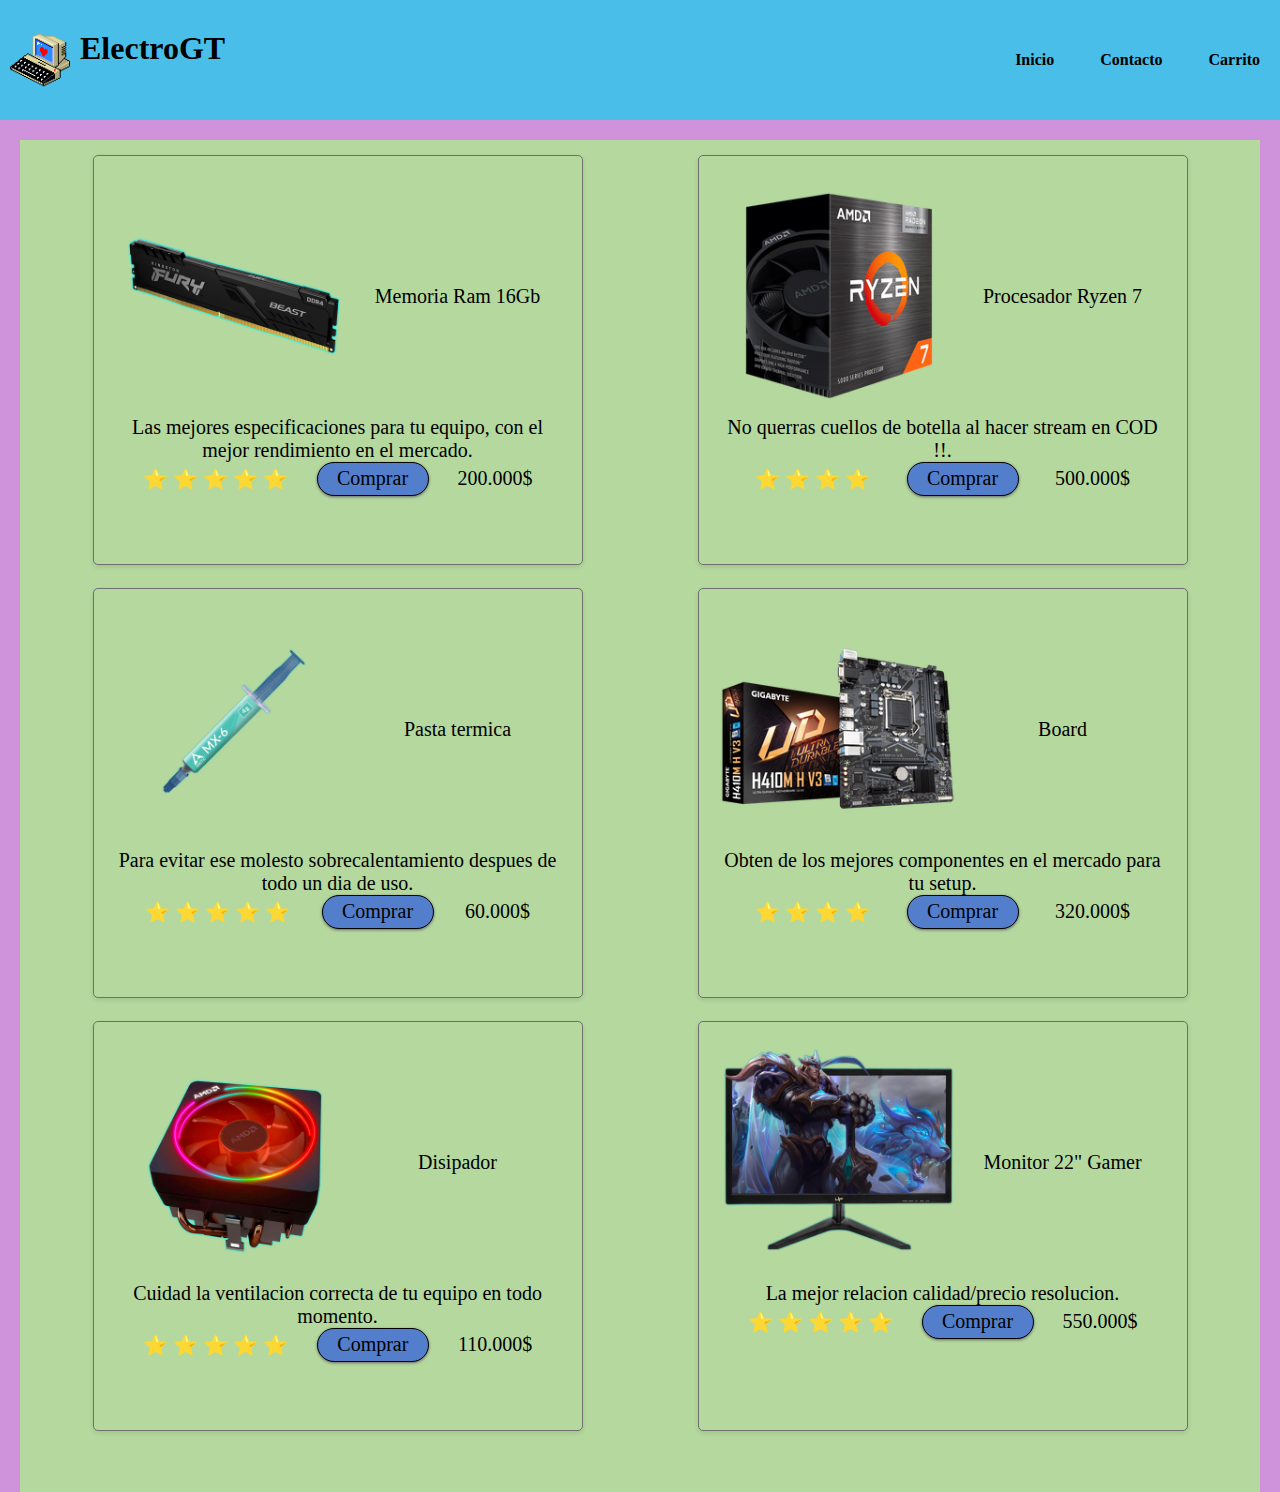
<file: FinalComercio/index.html>
<!DOCTYPE html>
<html lang="en">
  <head>
    <meta charset="UTF-8" />
    <link rel="stylesheet" href="style.css" />
    <meta http-equiv="X-UA-Compatible" content="IE=edge" />
    <meta name="viewport" content="width=device-width, initial-scale=1.0" />
    <title>ProyectoFinal</title>
    <script src="js.js"></script>
  </head>

  <body>
    <header class="header">
      <div class="text">
        <img class="img" src="logopc.png" alt="LogoPC" />
        <h1>ElectroGT</h1>
      </div>
      <nav>
        <a onclick="mostrar1()">Inicio</a>
        <a onclick="mostrar2()">Contacto</a>
        <a onclick="mostrar3()">Carrito</a>
      </nav>
    </header>
    <section class="home" id="inicio">
      <div class="in-flex">
        <div class="divSpace">
          <div class="flashcard">
            <div class="front">
              <img class="img2" src="ram.png" alt="Ram" />
              <p>Memoria Ram 16Gb</p>
              <p>
                Las mejores especificaciones para tu equipo, con el mejor
                rendimiento en el mercado.
              </p>
              <p>&#x2b50; &#x2b50; &#x2b50; &#x2b50; &#x2b50;</p>
              <button onclick="agregar(200000,'Memoria Ram')" class="button">Comprar</button>
              <p>200.000$</p>
            </div>
          </div>

          <div class="flashcard">
            <div class="front">
              <img class="img2" src="Ryzen.png" alt="Ryzen" />
              <p>Procesador Ryzen 7</p>
              <p>No querras cuellos de botella al hacer stream en COD !!.</p>
              <p>&#x2b50; &#x2b50; &#x2b50; &#x2b50;</p>
              <button onclick="agregar(500000,'Procesador Ryzen')" class="button">Comprar</button>
              <p>500.000$</p>
            </div>
          </div>

          <div class="flashcard">
            <div class="front">
              <img class="img2" src="pasta.png" alt="Pasta" />
              <p>Pasta termica</p>
              <p>
                Para evitar ese molesto sobrecalentamiento despues de todo un
                dia de uso.
              </p>
              <p>&#x2b50; &#x2b50; &#x2b50; &#x2b50; &#x2b50;</p>
              <button onclick="agregar(60000,'Pasta')" class="button">Comprar</button>
              <p>60.000$</p>
            </div>
          </div>

          <div class="flashcard">
            <div class="front">
              <img class="img2" src="board.png" alt="Board" />
              <p>Board</p>
              <p>
                Obten de los mejores componentes en el mercado para tu setup.
              </p>
              <p>&#x2b50; &#x2b50; &#x2b50; &#x2b50;</p>
              <button onclick="agregar(320000,'Board')" class="button">Comprar</button>
              <p>320.000$</p>
            </div>
          </div>
          <div class="flashcard">
            <div class="front">
              <img class="img2" src="cool.png" alt="Pasta" />
              <p>Disipador</p>
              <p>
                Cuidad la ventilacion correcta de tu equipo en todo momento.
              </p>
              <p>&#x2b50; &#x2b50; &#x2b50; &#x2b50; &#x2b50;</p>
              <button onclick="agregar(110000,'Disipador')" class="button">Comprar</button>
              <p>110.000$</p>
            </div>
          </div>

          <div class="flashcard">
            <div class="front">
              <img class="img2" src="monitor.png" alt="Pasta" />
              <p>Monitor 22" Gamer</p>
              <p>La mejor relacion calidad/precio resolucion.</p>
              <p>&#x2b50; &#x2b50; &#x2b50; &#x2b50; &#x2b50;</p>
              <button onclick="agregar(550000,'Monitor')" class="button">Comprar</button>
              <p>550.000$</p>
            </div>
          </div>
        </div>
      </div>
    </section>

    <section id="contacto">
        <div class="in-flex">
            <img class="img2" src="setup.jpg" alt="SetupGamer">
                <h1>Contactanos de manera directa:</h1>
                <p>&#x1f4f1; Telofono: 4569871</p>
                <p>&#x1f4e9; Correo: electroGT@gmail.com</p>
                <p>&#x1f5a5;&#xfe0f; Redes: @gamersGT</p>
        </div>
    </section>

    <section id="carrito">
        <div class="in-flex">
            
              <h1>Aqui podras encontrar el valor total de tus productos adquiridos:</h1>
              <br>
              <h2 id="contenido2">Productos:</h2>
              <br>
              <h2 id="contenido3"></h2>
              <br>
                <h2 id="contenido">!El carrito actualmente se encuentra vacio!</h2>
                <br>
                <button onclick="pagar()" class="button">Pagar</button>
            
        </div>
    </section>
  </body>
</html>
</file>
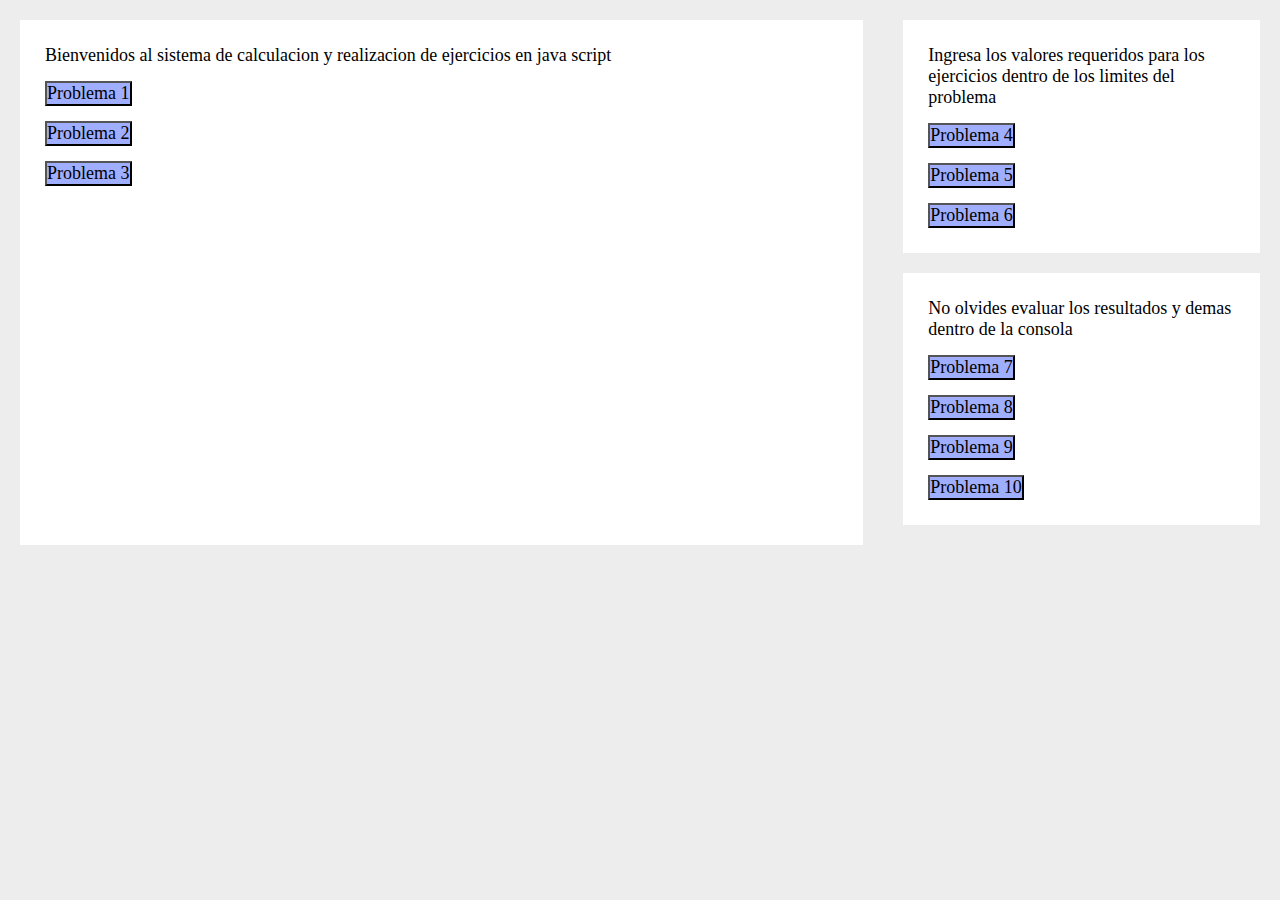
<file: JavaScript/index.html>
<!DOCTYPE html>
<html lang="en">
<head>
    <meta charset="UTF-8">
    <link rel="stylesheet" href="style.css">
    <link rel="" href="">
    <meta http-equiv="X-UA-Compatible" content="IE=edge">
    <meta name="viewport" content="width=device-width, initial-scale=1.0">
    <title>EjerciciosJS</title>
</head>
<body>
    <script src="js.js"></script>
    <section class="home">
        <div class="in-flex">
            Bienvenidos al sistema de calculacion y realizacion de ejercicios en java script
            <br>
            <button onclick="nameAge()">Problema 1</button><br>
            <button onclick="geometria()">Problema 2</button><br>
            <button onclick="numeros()">Problema 3</button><br>
        </div>
        <div class="in-flex">
            <div>Ingresa los valores requeridos para los ejercicios dentro de los limites del problema <br>
                <button onclick="primo()">Problema 4</button><br>
                <button onclick="factorial()">Problema 5</button><br>
                <button onclick="suma()">Problema 6</button><br>
            </div>
            <div>No olvides evaluar los resultados y demas dentro de la consola <br>
                <button onclick="array()">Problema 7</button><br>
                <button onclick="dni()">Problema 8</button><br>
                <button onclick="palabra()">Problema 9</button><br>
                <button onclick="color()">Problema 10</button><br>
            </div>
        </div>
    </section>
</body>
</html>
</file>
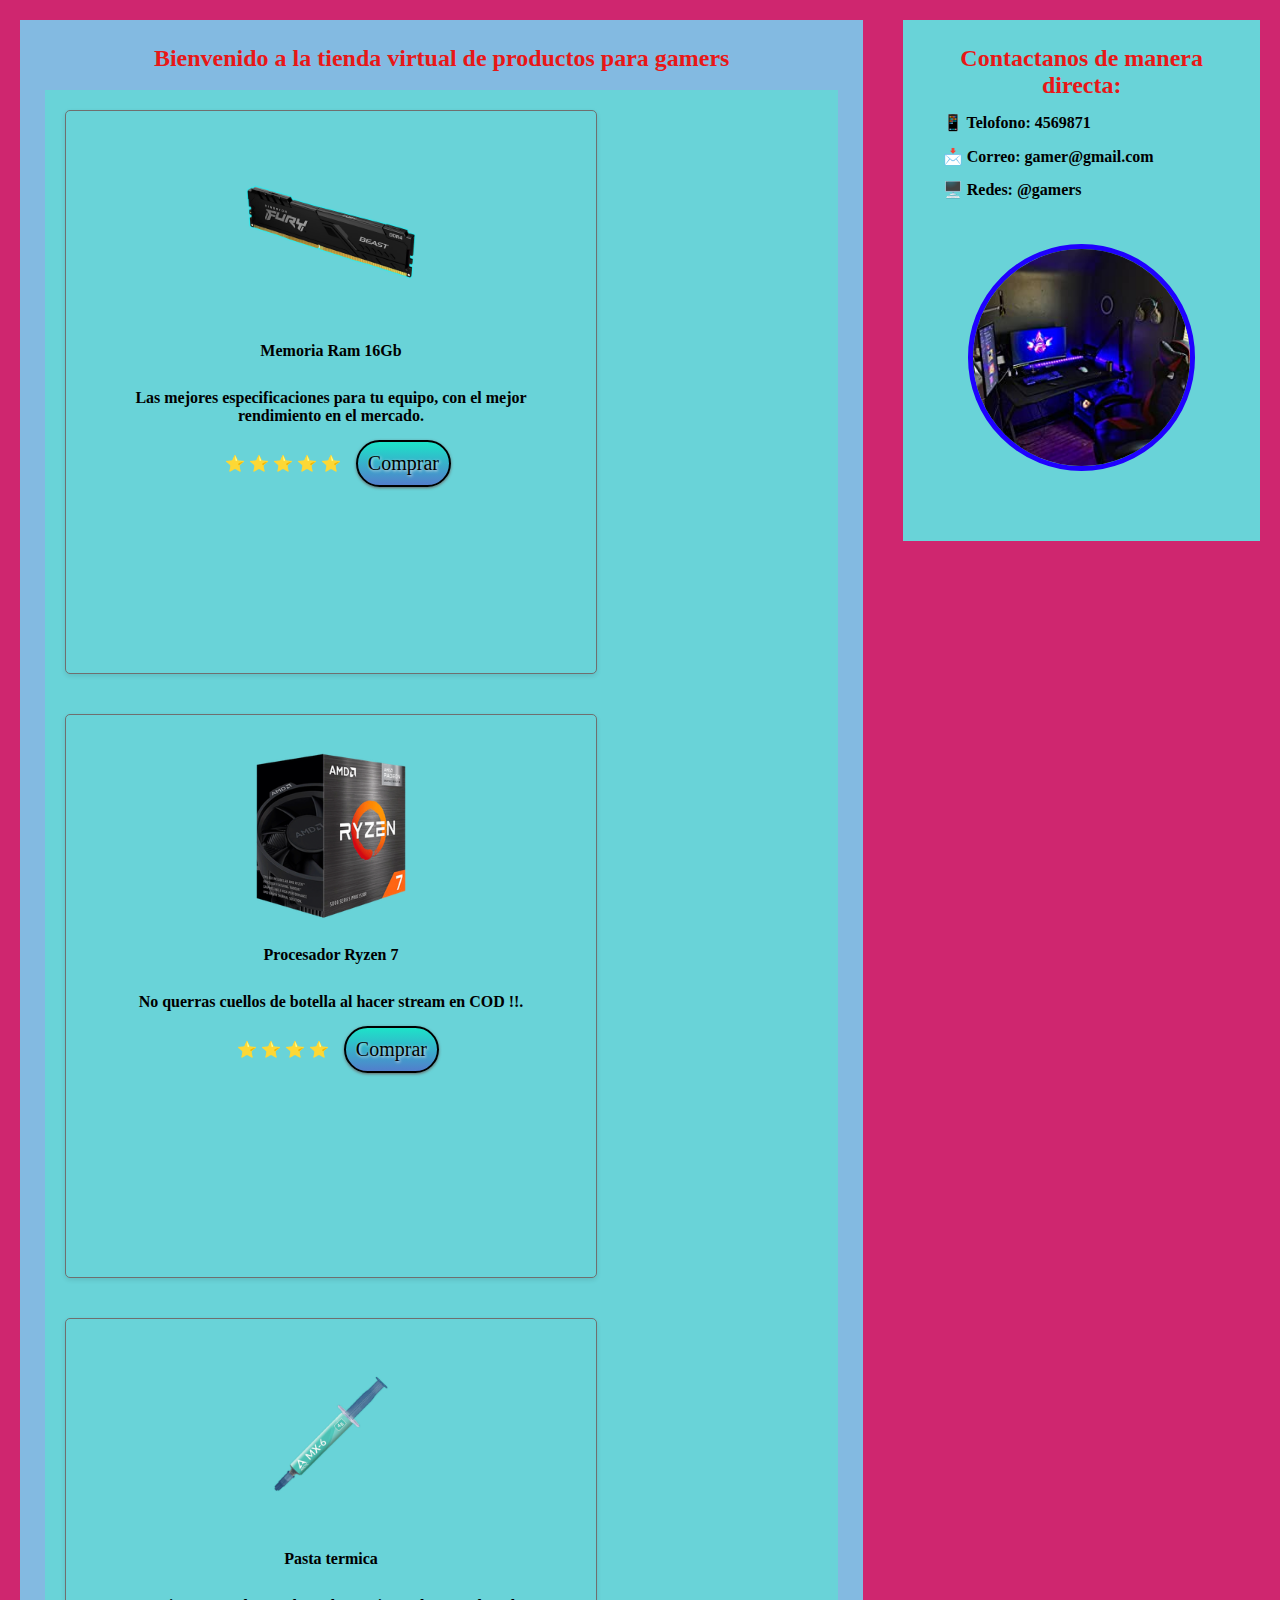
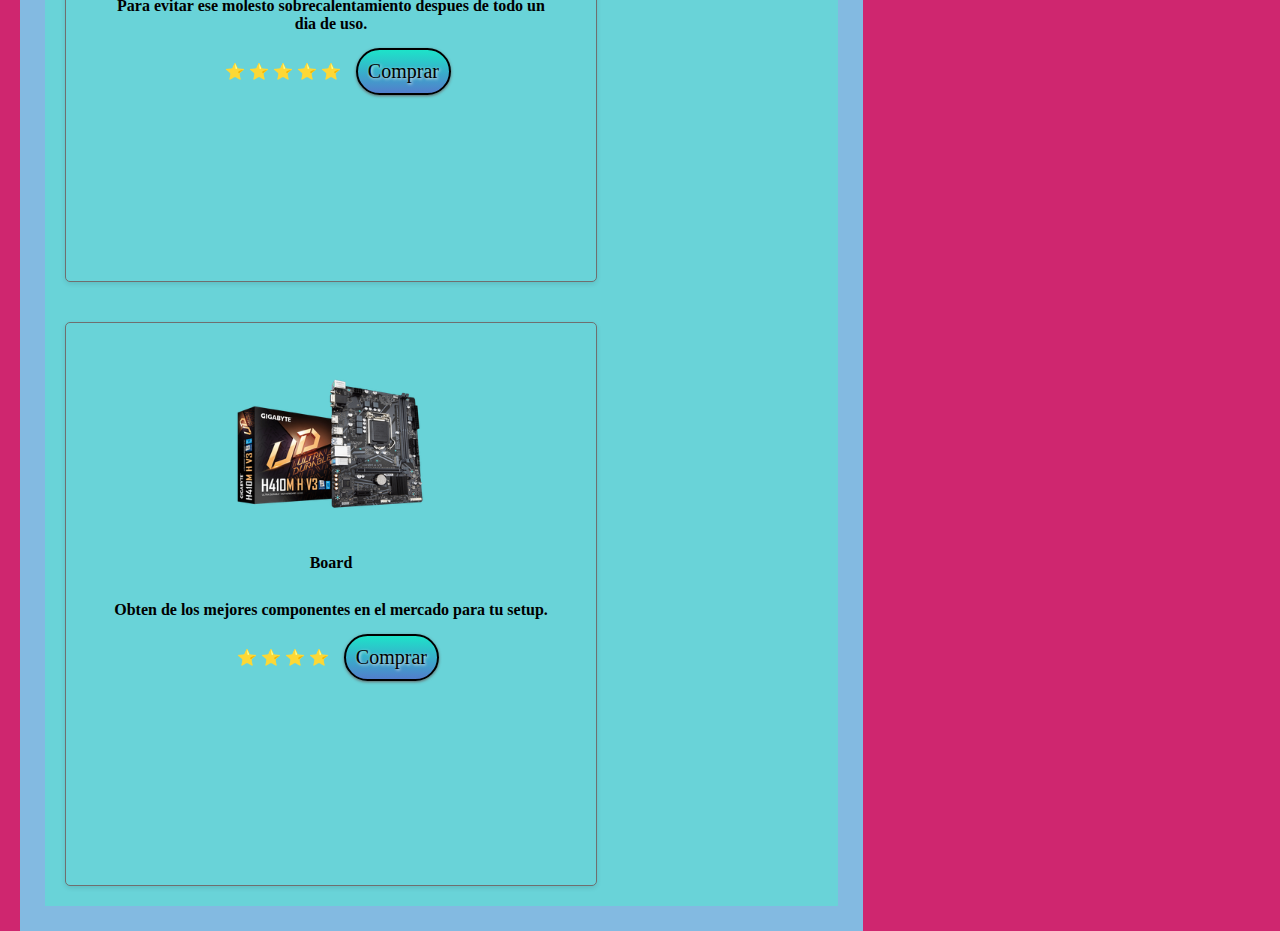
<file: Productos/index.html>
<!DOCTYPE html>
<html lang="en">
  <head>
    <meta charset="UTF-8" />
    <link rel="stylesheet" href="style.css" />
    <meta http-equiv="X-UA-Compatible" content="IE=edge" />
    <meta name="viewport" content="width=device-width, initial-scale=1.0" />
    <title>Productos</title>
  </head>
  <body>
    <section class="home">
      <div class="in-flex">
        <h1>Bienvenido a la tienda virtual de productos para gamers</h1>
        <br />
        <div class="divSpace">
          <div class="flashcard">
            <div class="front">
              <img class="img" src="ram.png" alt="Ram" />
              <p>Memoria Ram 16Gb</p>
              <p>
                Las mejores especificaciones para tu equipo, con el mejor
                rendimiento en el mercado.
              </p>
              <p>&#x2b50; &#x2b50; &#x2b50; &#x2b50; &#x2b50;</p>
              <button class="button">Comprar</button>
            </div>
          </div>

          <div class="flashcard">
            <div class="front">
              <img class="img" src="Ryzen.png" alt="Ryzen" />
              <p>Procesador Ryzen 7</p>
              <p>No querras cuellos de botella al hacer stream en COD !!.</p>
              <p>&#x2b50; &#x2b50; &#x2b50; &#x2b50;</p>
              <button class="button">Comprar</button>
            </div>
          </div>

          <div class="flashcard">
            <div class="front">
              <img class="img" src="pasta.png" alt="Pasta" />
              <p>Pasta termica</p>
              <p>
                Para evitar ese molesto sobrecalentamiento despues de todo un
                dia de uso.
              </p>
              <p>&#x2b50; &#x2b50; &#x2b50; &#x2b50; &#x2b50;</p>
              <button class="button">Comprar</button>
            </div>
          </div>

          <div class="flashcard">
            <div class="front">
              <img class="img" src="board.png" alt="Board" />
              <p>Board</p>
              <p>
                Obten de los mejores componentes en el mercado para tu setup.
              </p>
              <p>&#x2b50; &#x2b50; &#x2b50; &#x2b50;</p>
              <button class="button">Comprar</button>
            </div>
          </div>
        </div>
      </div>
      <div class="in-flex">
        <div>
          <h1>Contactanos de manera directa:</h1>
          <p>&#x1f4f1; Telofono: 4569871</p>
          <p>&#x1f4e9; Correo: gamer@gmail.com</p>
          <p>&#x1f5a5;&#xfe0f; Redes: @gamers</p>
          <div class="divRedes">
            <img class="imgLogo" src="setup.jpg" alt="SetupGamer" />
          </div>
        </div>
      </div>
    </section>
  </body>
</html>
</file>
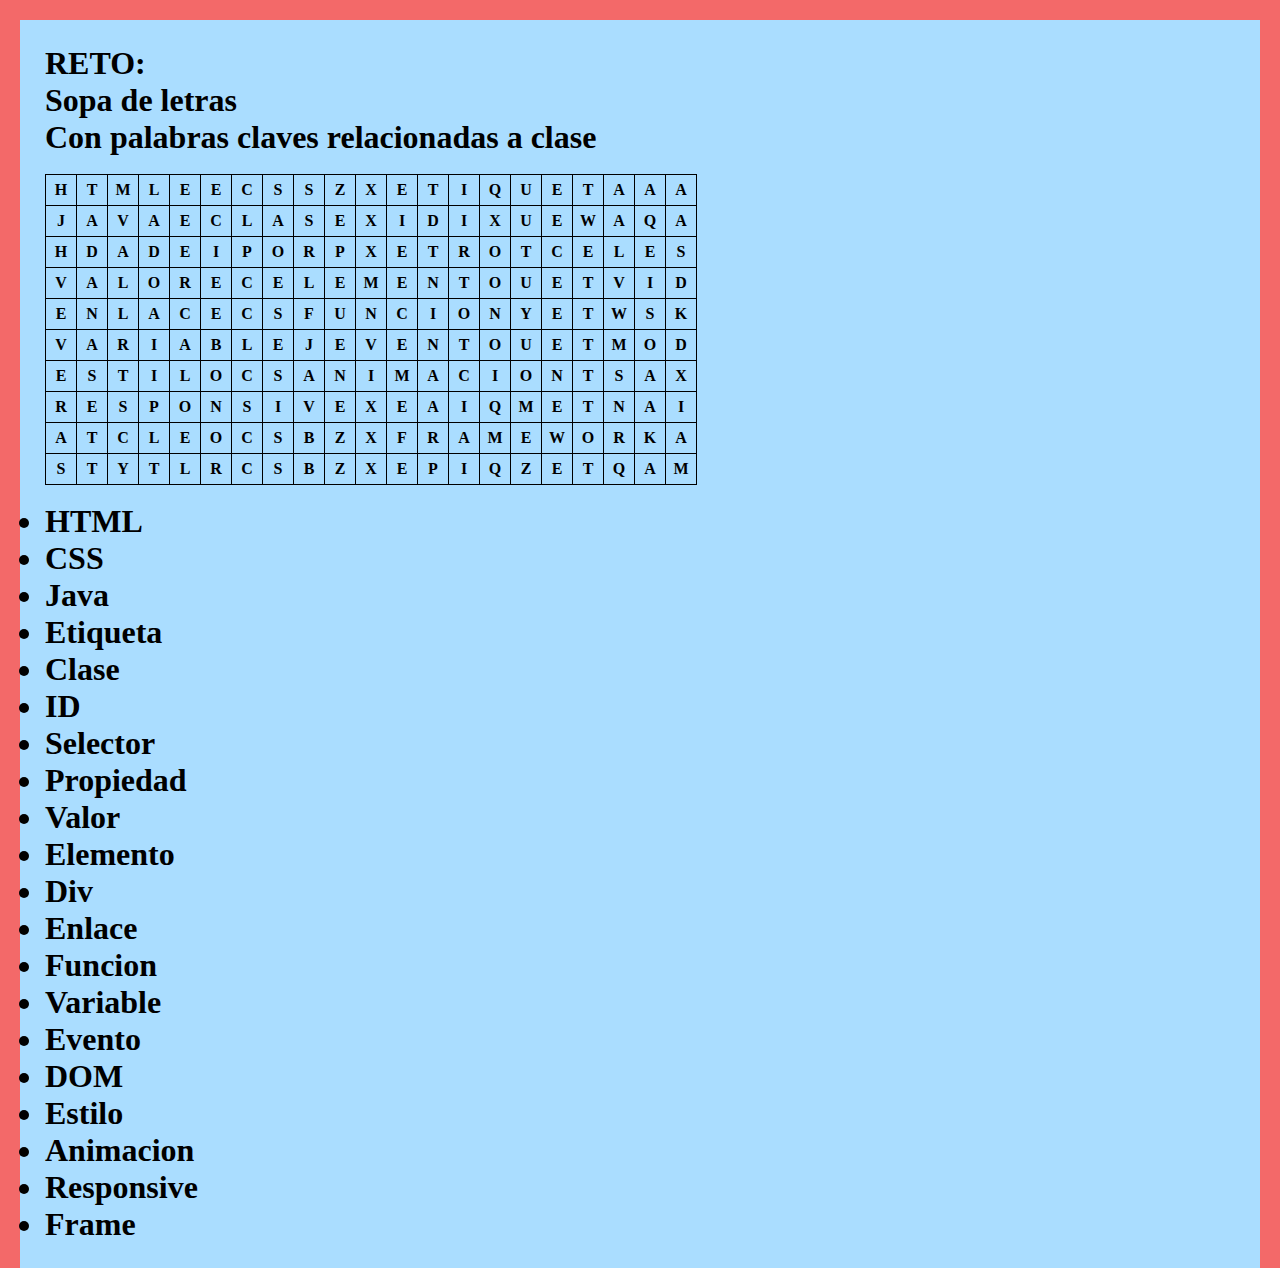
<file: SopaLetras/index.html>
<!DOCTYPE html>
<html lang="en">
<head>
    <meta charset="UTF-8">
    <link rel="stylesheet" href="style.css">
    <meta http-equiv="X-UA-Compatible" content="IE=edge">
    <meta name="viewport" content="width=device-width, initial-scale=1.0">
    <title>SopaLetras</title>
</head>
<body>
    <section class="home">
        <div class="in-flex">
            <h1>RETO:</h1>
            <h1>Sopa de letras</h1>
            <h1>Con palabras claves relacionadas a clase</h1>
            <br>
            <table>
                <tr>
                    <td>H</td>
                    <td>T</td>
                    <td>M</td>
                    <td>L</td>
                    <td>E</td>
                    <td>E</td>
                    <td>C</td>
                    <td>S</td>
                    <td>S</td>
                    <td>Z</td>
                    <td>X</td>
                    <td>E</td>
                    <td>T</td>
                    <td>I</td>
                    <td>Q</td>
                    <td>U</td>
                    <td>E</td>
                    <td>T</td>
                    <td>A</td>
                    <td>A</td>
                    <td>A</td>
                </tr>
                <tr>
                    <td>J</td>
                    <td>A</td>
                    <td>V</td>
                    <td>A</td>
                    <td>E</td>
                    <td>C</td>
                    <td>L</td>
                    <td>A</td>
                    <td>S</td>
                    <td>E</td>
                    <td>X</td>
                    <td>I</td>
                    <td>D</td>
                    <td>I</td>
                    <td>X</td>
                    <td>U</td>
                    <td>E</td>
                    <td>W</td>
                    <td>A</td>
                    <td>Q</td>
                    <td>A</td>
                </tr>
                <tr>
                    <td>H</td>
                    <td>D</td>
                    <td>A</td>
                    <td>D</td>
                    <td>E</td>
                    <td>I</td>
                    <td>P</td>
                    <td>O</td>
                    <td>R</td>
                    <td>P</td>
                    <td>X</td>
                    <td>E</td>
                    <td>T</td>
                    <td>R</td>
                    <td>O</td>
                    <td>T</td>
                    <td>C</td>
                    <td>E</td>
                    <td>L</td>
                    <td>E</td>
                    <td>S</td>
                </tr>
                <tr>
                    <td>V</td>
                    <td>A</td>
                    <td>L</td>
                    <td>O</td>
                    <td>R</td>
                    <td>E</td>
                    <td>C</td>
                    <td>E</td>
                    <td>L</td>
                    <td>E</td>
                    <td>M</td>
                    <td>E</td>
                    <td>N</td>
                    <td>T</td>
                    <td>O</td>
                    <td>U</td>
                    <td>E</td>
                    <td>T</td>
                    <td>V</td>
                    <td>I</td>
                    <td>D</td>
                </tr>
                <tr>
                    <td>E</td>
                    <td>N</td>
                    <td>L</td>
                    <td>A</td>
                    <td>C</td>
                    <td>E</td>
                    <td>C</td>
                    <td>S</td>
                    <td>F</td>
                    <td>U</td>
                    <td>N</td>
                    <td>C</td>
                    <td>I</td>
                    <td>O</td>
                    <td>N</td>
                    <td>Y</td>
                    <td>E</td>
                    <td>T</td>
                    <td>W</td>
                    <td>S</td>
                    <td>K</td>
                </tr>
                <tr>
                    <td>V</td>
                    <td>A</td>
                    <td>R</td>
                    <td>I</td>
                    <td>A</td>
                    <td>B</td>
                    <td>L</td>
                    <td>E</td>
                    <td>J</td>
                    <td>E</td>
                    <td>V</td>
                    <td>E</td>
                    <td>N</td>
                    <td>T</td>
                    <td>O</td>
                    <td>U</td>
                    <td>E</td>
                    <td>T</td>
                    <td>M</td>
                    <td>O</td>
                    <td>D</td>
                </tr>
                <tr>
                    <td>E</td>
                    <td>S</td>
                    <td>T</td>
                    <td>I</td>
                    <td>L</td>
                    <td>O</td>
                    <td>C</td>
                    <td>S</td>
                    <td>A</td>
                    <td>N</td>
                    <td>I</td>
                    <td>M</td>
                    <td>A</td>
                    <td>C</td>
                    <td>I</td>
                    <td>O</td>
                    <td>N</td>
                    <td>T</td>
                    <td>S</td>
                    <td>A</td>
                    <td>X</td>
                </tr>
                <tr>
                    <td>R</td>
                    <td>E</td>
                    <td>S</td>
                    <td>P</td>
                    <td>O</td>
                    <td>N</td>
                    <td>S</td>
                    <td>I</td>
                    <td>V</td>
                    <td>E</td>
                    <td>X</td>
                    <td>E</td>
                    <td>A</td>
                    <td>I</td>
                    <td>Q</td>
                    <td>M</td>
                    <td>E</td>
                    <td>T</td>
                    <td>N</td>
                    <td>A</td>
                    <td>I</td>
                </tr>
                <tr>
                    <td>A</td>
                    <td>T</td>
                    <td>C</td>
                    <td>L</td>
                    <td>E</td>
                    <td>O</td>
                    <td>C</td>
                    <td>S</td>
                    <td>B</td>
                    <td>Z</td>
                    <td>X</td>
                    <td>F</td>
                    <td>R</td>
                    <td>A</td>
                    <td>M</td>
                    <td>E</td>
                    <td>W</td>
                    <td>O</td>
                    <td>R</td>
                    <td>K</td>
                    <td>A</td>
                </tr>
                <tr>
                    <td>S</td>
                    <td>T</td>
                    <td>Y</td>
                    <td>T</td>
                    <td>L</td>
                    <td>R</td>
                    <td>C</td>
                    <td>S</td>
                    <td>B</td>
                    <td>Z</td>
                    <td>X</td>
                    <td>E</td>
                    <td>P</td>
                    <td>I</td>
                    <td>Q</td>
                    <td>Z</td>
                    <td>E</td>
                    <td>T</td>
                    <td>Q</td>
                    <td>A</td>
                    <td>M</td>
                </tr>                
              </table>
              <br>
              <h1>
                
               <li>HTML</li> 
               <li>CSS</li> 
               <li>Java</li> 
               <li>Etiqueta</li> 
               <li>Clase</li> 
               <li>ID</li> 
               <li>Selector</li> 
               <li>Propiedad</li> 
               <li>Valor</li> 
               <li>Elemento</li> 
               <li>Div</li> 
               <li>Enlace</li> 
               <li>Funcion</li> 
               <li>Variable</li> 
               <li>Evento</li> 
               <li>DOM</li> 
               <li>Estilo</li> 
               <li>Animacion</li> 
               <li>Responsive</li> 
               <li>Frame</li> 
              </h1>
        </div>
    </section>
</body>
</html>
</file>
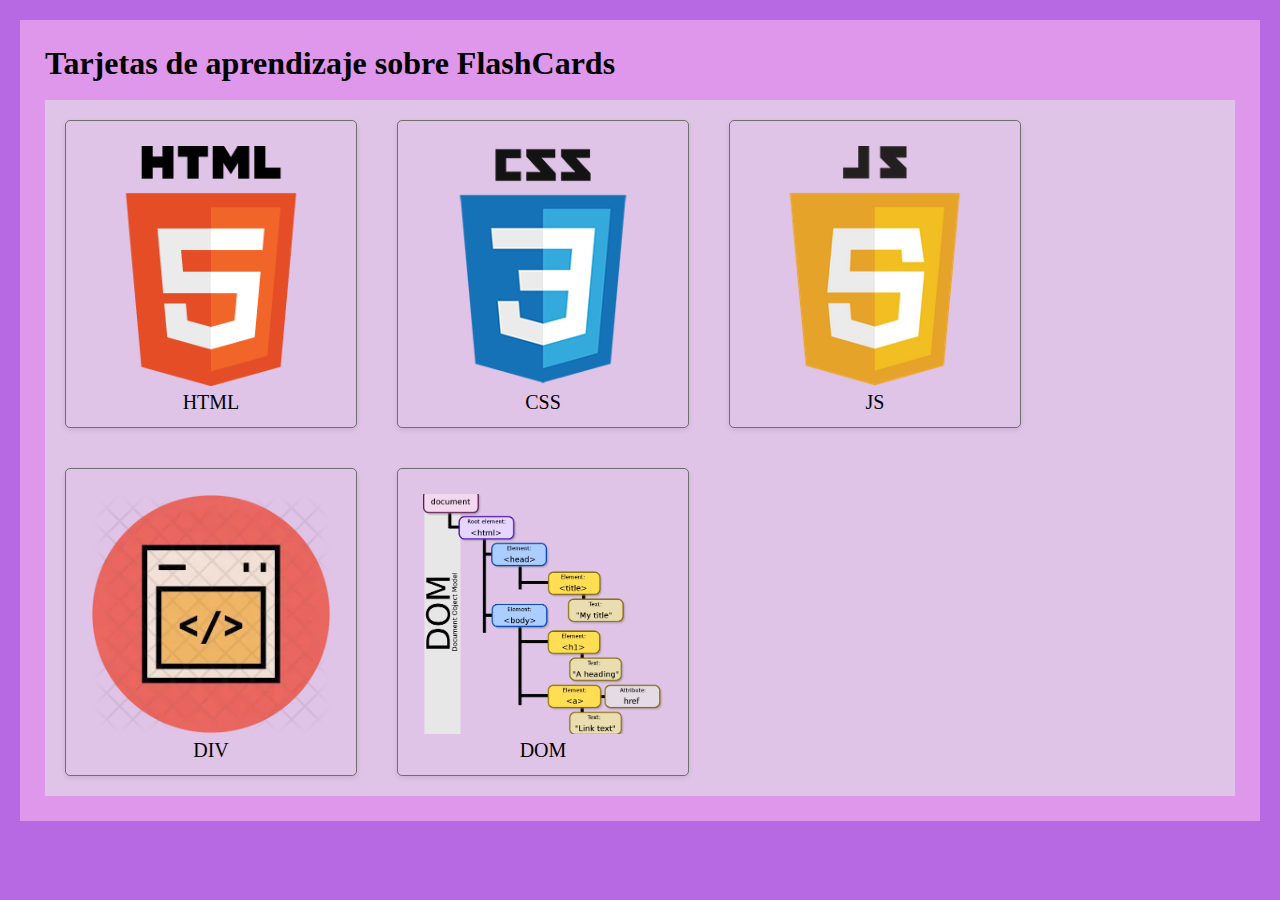
<file: Tarjetas/index.html>
<!DOCTYPE html>
<html lang="en">
  <head>
    <meta charset="UTF-8" />
    <link rel="stylesheet" href="style.css" />
    <meta http-equiv="X-UA-Compatible" content="IE=edge" />
    <meta name="viewport" content="width=device-width, initial-scale=1.0" />
    <title>EjerciciosJS</title>
  </head>
  <body>
    <section class="home">
      <div class="in-flex">
        <h1>Tarjetas de aprendizaje sobre FlashCards</h1>
        <br />
        <div class="divSpace">
          <div class="flashcard">
            <div class="front">
              <img class="img" src="html.png" alt="HTML" /> HTML
            </div>
            <div class="back">Lenguaje de Marcas de Hipertexto.</div>
          </div>
          <div class="flashcard">
            <div class="front">
              <img class="img" src="css.png" alt="HTML" /> CSS
            </div>
            <div class="back">Hojas de Estilo en Cascada.</div>
          </div>
          <div class="flashcard">
            <div class="front">
              <img class="img" src="Js.webp" alt="HTML" /> JS
            </div>
            <div class="back">
              Lenguaje de programación ligero, interpretado, o compilado
              justo-a-tiempo (just-in-time) con funciones de primera clase.
            </div>
          </div>
          <div class="flashcard">
            <div class="front">
              <img class="img" src="div.webp" alt="HTML" /> DIV
            </div>
            <div class="back">
              La etiqueta "Div" se emplea para definir un bloque de contenido o
              sección de la página.
            </div>
          </div>
          <div class="flashcard">
            <div class="front">
              <img class="img" src="dom.png" alt="HTML" /> DOM
            </div>
            <div class="back">
              Es una interfaz de programación, Facilitando una representación
              del documento y definiendo de qué manera los programas pueden
              acceder.
            </div>
          </div>
        </div>
      </div>
    </section>
  </body>
</html>
</file>
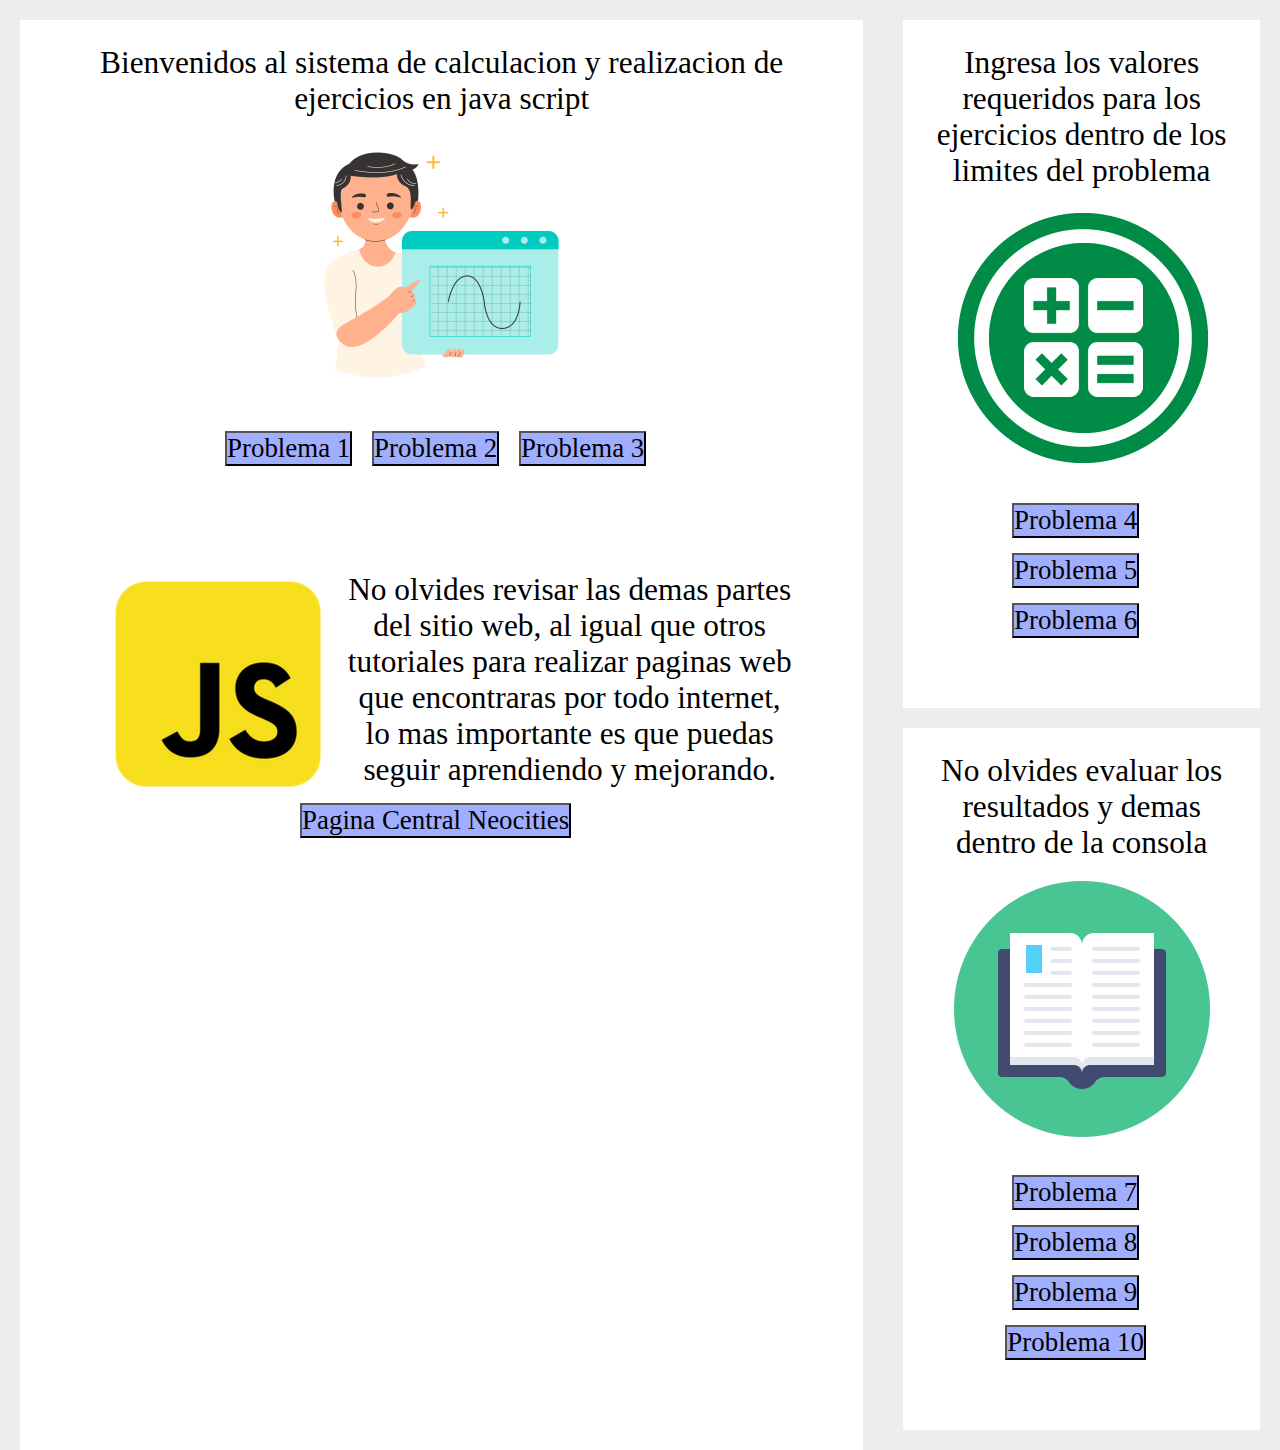
<file: JavaScript/JavaScript/index.html>
<!DOCTYPE html>
<html lang="en">
  <head>
    <meta charset="UTF-8" />
    <link rel="stylesheet" href="style.css" />
    <link rel="" href="" />
    <meta http-equiv="X-UA-Compatible" content="IE=edge" />
    <meta name="viewport" content="width=device-width, initial-scale=1.0" />
    <title>EjerciciosJS</title>
  </head>
  <body>
    <script src="js.js"></script>
    <section class="home">
      <div class="in-flex">
        Bienvenidos al sistema de calculacion y realizacion de ejercicios en
        java script
        <br/>
        <img class="imgs" src="img/kid.png"/>
        <div class="divsBtn">
          <button onclick="nameAge()">Problema 1</button>
          <button onclick="geometria()">Problema 2</button>
          <button onclick="numeros()">Problema 3</button>
        </div>
        <div class="divsBtn">
          <img class="imgs" src="img/js.png" style="float: left;" alt="IconoJavaScript">
          <br>
          No olvides revisar las demas partes del sitio web, al igual que otros tutoriales para realizar paginas web
          que encontraras por todo internet, lo mas importante es que puedas seguir aprendiendo y mejorando.
          <a href="https://jjgonzalezt.neocities.org/">
            <button>Pagina Central Neocities</button>
          </a> 
        </div>
      </div>
      <div class="in-flex">
        <div class="in-flex">
          Ingresa los valores requeridos para los ejercicios dentro de los
          limites del problema <br />
          <img class="imgs" src="img/plus.png"/>
          <div class="divsBtn">
          <button onclick="primo()">Problema 4</button>
          <button onclick="factorial()">Problema 5</button>
          <button onclick="suma()">Problema 6</button>
        </div>
        </div>
        <div class="in-flex">
          No olvides evaluar los resultados y demas dentro de la consola <br />
          <img class="imgs" src="img/book.png"/>
          <div class="divsBtn">
          <button onclick="array()">Problema 7</button>
          <button onclick="dni()">Problema 8</button>
          <button onclick="palabra()">Problema 9</button>
          <button onclick="color()">Problema 10</button>
        </div>
        </div>
      </div>
    </section>
  </body>
</html>
</file>
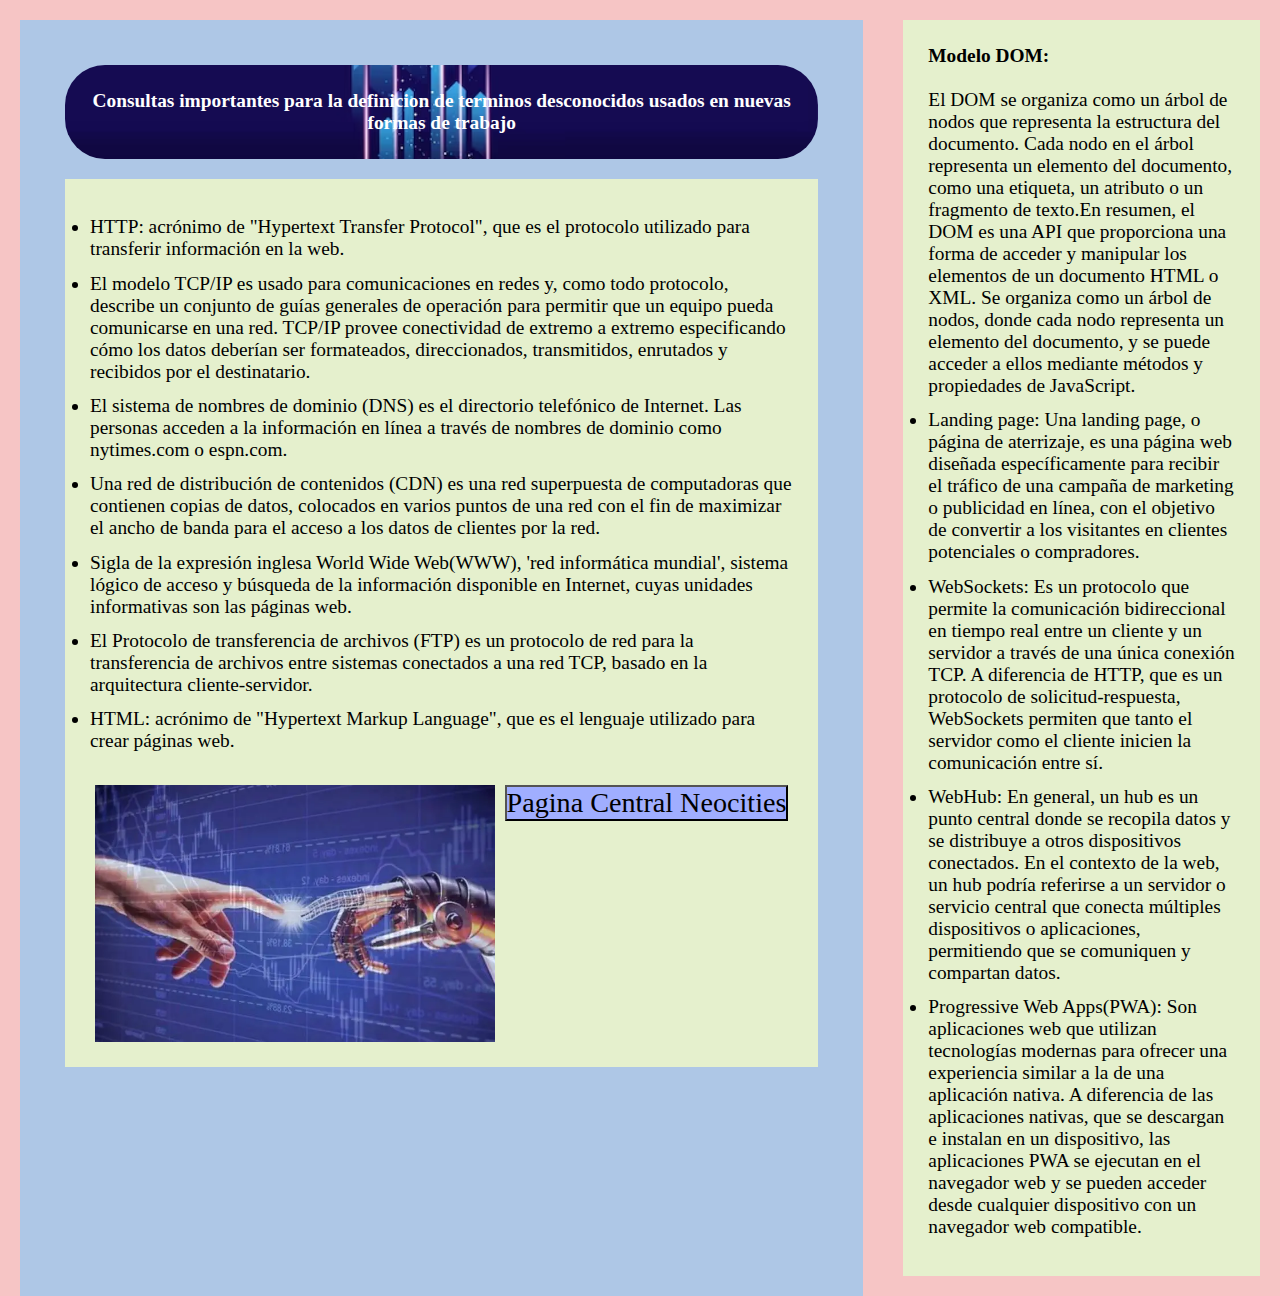
<file: Programacion web/Consultas/index.html>
<!DOCTYPE html>
<html lang="en">
  <head>
    <meta charset="UTF-8" />
    <link rel="stylesheet" href="style.css" />
    <meta http-equiv="X-UA-Compatible" content="IE=edge" />
    <meta name="viewport" content="width=device-width, initial-scale=1.0" />
    <title>Consultas</title>
  </head>
  <body>
    <section class="home">
      <div class="in-flex">
        <div class="main">
          <h1>
            Consultas importantes para la definicion de terminos desconocidos
            usados en nuevas formas de trabajo
          </h1>
        </div>
        <div class="spaceDiv">
          <li>
            HTTP: acrónimo de "Hypertext Transfer Protocol", que es el protocolo
            utilizado para transferir información en la web.
          </li>
          <li>
            El modelo TCP/IP es usado para comunicaciones en redes y, como todo
            protocolo, describe un conjunto de guías generales de operación para
            permitir que un equipo pueda comunicarse en una red. TCP/IP provee
            conectividad de extremo a extremo especificando cómo los datos
            deberían ser formateados, direccionados, transmitidos, enrutados y
            recibidos por el destinatario.
          </li>
          <li>
            El sistema de nombres de dominio (DNS) es el directorio telefónico
            de Internet. Las personas acceden a la información en línea a través
            de nombres de dominio como nytimes.com o espn.com.
          </li>
          <li>
            Una red de distribución de contenidos (CDN) es una red superpuesta
            de computadoras que contienen copias de datos, colocados en varios
            puntos de una red con el fin de maximizar el ancho de banda para el
            acceso a los datos de clientes por la red.
          </li>
          <li>
            Sigla de la expresión inglesa World Wide Web(WWW), 'red informática
            mundial', sistema lógico de acceso y búsqueda de la información
            disponible en Internet, cuyas unidades informativas son las páginas
            web.
          </li>
          <li>
            El Protocolo de transferencia de archivos (FTP) es un protocolo de
            red para la transferencia de archivos entre sistemas conectados a
            una red TCP, basado en la arquitectura cliente-servidor.
          </li>
          <li>
            HTML: acrónimo de "Hypertext Markup Language", que es el lenguaje
            utilizado para crear páginas web.
          </li>
          <section class="home">
            <img
              class="img"
              src="Imgs/tecnologia-.webp"
              alt="Imagen conexion tecnologica"
            />
            <a class="spaceA" href="https://jjgonzalezt.neocities.org/">
              <button>Pagina Central Neocities</button>
            </a>
          </section>
        </div>
      </div>
      <div class="in-flex">
        <div>
          <h1>Modelo DOM:</h1>
          <br />
          <p>
            El DOM se organiza como un árbol de nodos que representa la
            estructura del documento. Cada nodo en el árbol representa un
            elemento del documento, como una etiqueta, un atributo o un
            fragmento de texto.En resumen, el DOM es una API que proporciona una
            forma de acceder y manipular los elementos de un documento HTML o
            XML. Se organiza como un árbol de nodos, donde cada nodo representa
            un elemento del documento, y se puede acceder a ellos mediante
            métodos y propiedades de JavaScript.
          </p>
          <li>
            Landing page: Una landing page, o página de aterrizaje, es una
            página web diseñada específicamente para recibir el tráfico de una
            campaña de marketing o publicidad en línea, con el objetivo de
            convertir a los visitantes en clientes potenciales o compradores.
          </li>
          <li>
            WebSockets: Es un protocolo que permite la comunicación
            bidireccional en tiempo real entre un cliente y un servidor a través
            de una única conexión TCP. A diferencia de HTTP, que es un protocolo
            de solicitud-respuesta, WebSockets permiten que tanto el servidor
            como el cliente inicien la comunicación entre sí.
          </li>
          <li>
            WebHub: En general, un hub es un punto central donde se recopila
            datos y se distribuye a otros dispositivos conectados. En el
            contexto de la web, un hub podría referirse a un servidor o servicio
            central que conecta múltiples dispositivos o aplicaciones,
            permitiendo que se comuniquen y compartan datos.
          </li>
          <li>
            Progressive Web Apps(PWA): Son aplicaciones web que utilizan
            tecnologías modernas para ofrecer una experiencia similar a la de
            una aplicación nativa. A diferencia de las aplicaciones nativas, que
            se descargan e instalan en un dispositivo, las aplicaciones PWA se
            ejecutan en el navegador web y se pueden acceder desde cualquier
            dispositivo con un navegador web compatible.
          </li>
        </div>
      </div>
    </section>
  </body>
</html>
</file>
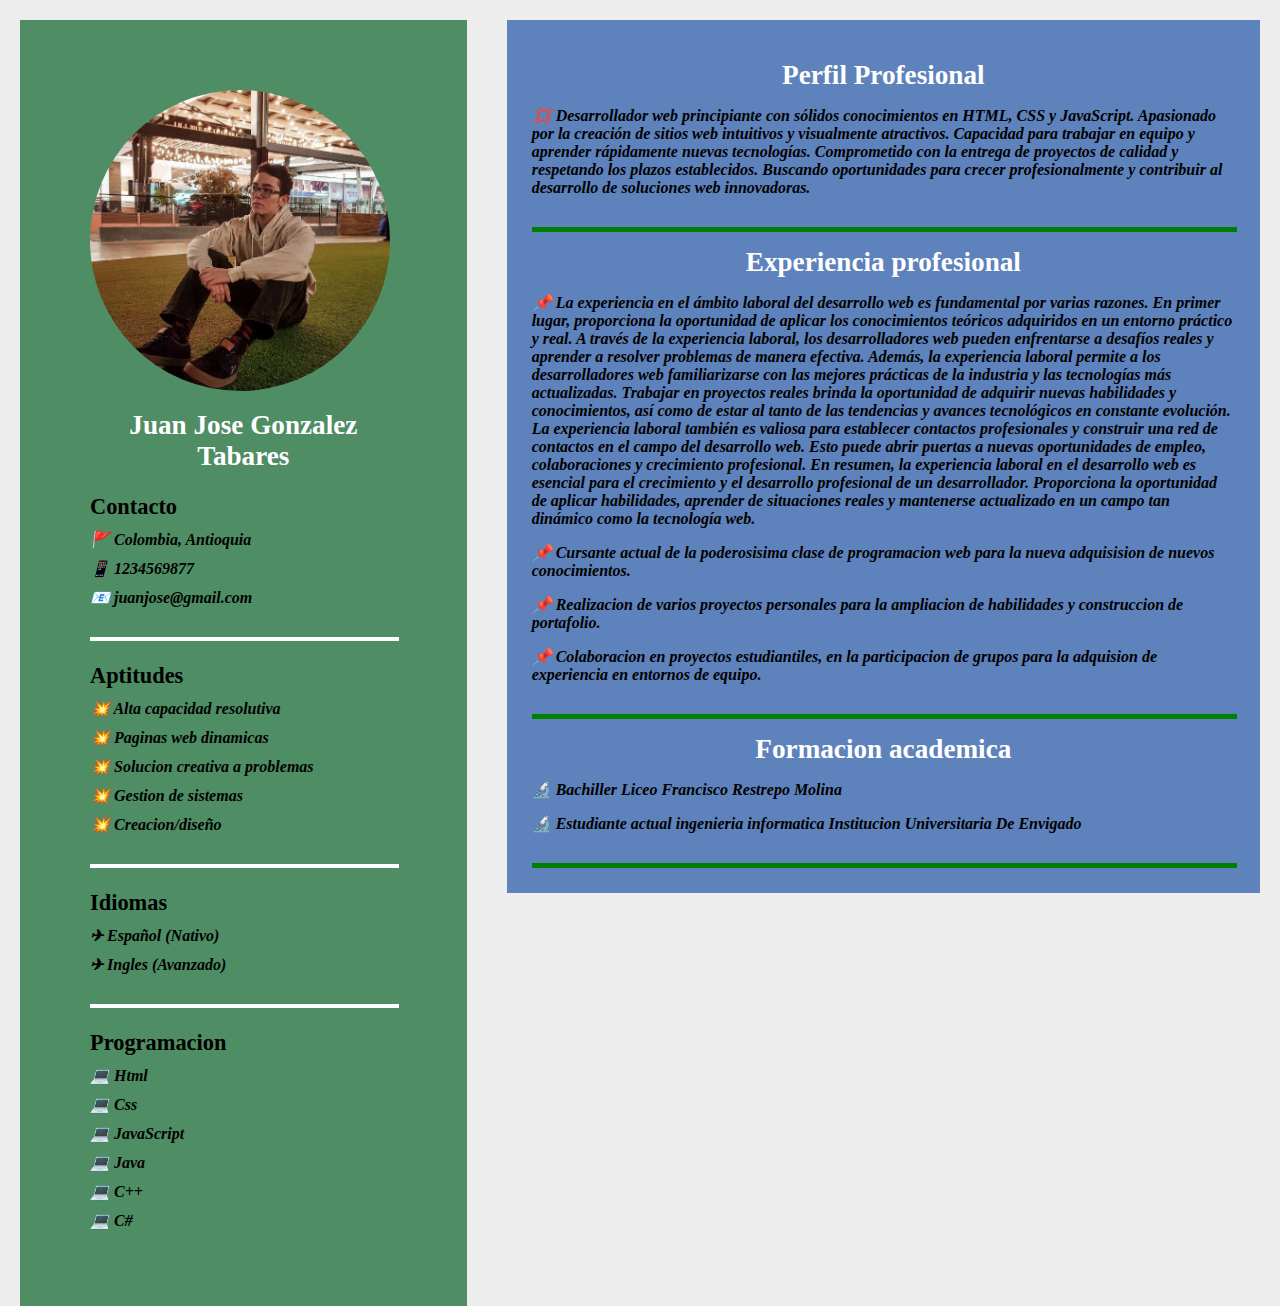
<file: Programacion web/Hoja de vida/index.html>
<!DOCTYPE html>
<html lang="en">
  <head>
    <meta charset="UTF-8" />
    <link rel="stylesheet" href="style.css" />
    <meta http-equiv="X-UA-Compatible" content="IE=edge" />
    <meta name="viewport" content="width=device-width, initial-scale=1.0" />
    <title>HojaDeVida</title>
  </head>
  <body>
    <section class="home">
      <div class="in-flex">
        <div class="divLeft">
          <img class="img" src="Imgs/Perfil.png" alt="" />
          <h1>Juan Jose Gonzalez Tabares</h1>
          <h2>Contacto</h2>
          <p>&#x1f6a9; Colombia, Antioquia</p>
          <p>&#x1f4f1; 1234569877</p>
          <p>&#x1f4e7; juanjose@gmail.com</p>

          <hr size="4px" style="width: 100%; margin-top: 30px" color="white" />
          <h2>Aptitudes</h2>
          <p>&#x1f4a5; Alta capacidad resolutiva</p>
          <p>&#x1f4a5; Paginas web dinamicas</p>
          <p>&#x1f4a5; Solucion creativa a problemas</p>
          <p>&#x1f4a5; Gestion de sistemas</p>
          <p>&#x1f4a5; Creacion/diseño</p>
          <hr size="4px" style="width: 100%; margin-top: 30px" color="white" />

          <h2>Idiomas</h2>
          <p>&#x2708; Español (Nativo)</p>
          <p>&#x2708; Ingles (Avanzado)</p>
          <hr size="4px" style="width: 100%; margin-top: 30px" color="white" />

          <h2>Programacion</h2>
          <p>&#x1f4bb; Html</p>
          <p>&#x1f4bb; Css</p>
          <p>&#x1f4bb; JavaScript</p>
          <p>&#x1f4bb; Java</p>
          <p>&#x1f4bb; C++</p>
          <p>&#x1f4bb; C#</p>
        </div>
      </div>

      <div class="in-flex">
        <div class="divRight">
          <h1>Perfil Profesional</h1>
          <p>
            &#x1f4a2; Desarrollador web principiante con sólidos conocimientos
            en HTML, CSS y JavaScript. Apasionado por la creación de sitios web
            intuitivos y visualmente atractivos. Capacidad para trabajar en
            equipo y aprender rápidamente nuevas tecnologías. Comprometido con
            la entrega de proyectos de calidad y respetando los plazos
            establecidos. Buscando oportunidades para crecer profesionalmente y
            contribuir al desarrollo de soluciones web innovadoras.
          </p>
          <hr size="5px" style="width: 100%; margin-top: 30px" color="green" />
          <h1>Experiencia profesional</h1>
          <p>
            &#x1f4cc; La experiencia en el ámbito laboral del desarrollo web es
            fundamental por varias razones. En primer lugar, proporciona la
            oportunidad de aplicar los conocimientos teóricos adquiridos en un
            entorno práctico y real. A través de la experiencia laboral, los
            desarrolladores web pueden enfrentarse a desafíos reales y aprender
            a resolver problemas de manera efectiva. Además, la experiencia
            laboral permite a los desarrolladores web familiarizarse con las
            mejores prácticas de la industria y las tecnologías más
            actualizadas. Trabajar en proyectos reales brinda la oportunidad de
            adquirir nuevas habilidades y conocimientos, así como de estar al
            tanto de las tendencias y avances tecnológicos en constante
            evolución. La experiencia laboral también es valiosa para establecer
            contactos profesionales y construir una red de contactos en el campo
            del desarrollo web. Esto puede abrir puertas a nuevas oportunidades
            de empleo, colaboraciones y crecimiento profesional. En resumen, la
            experiencia laboral en el desarrollo web es esencial para el
            crecimiento y el desarrollo profesional de un desarrollador.
            Proporciona la oportunidad de aplicar habilidades, aprender de
            situaciones reales y mantenerse actualizado en un campo tan dinámico
            como la tecnología web.
          </p>
          <p>
            &#x1f4cc; Cursante actual de la poderosisima clase de programacion
            web para la nueva adquisision de nuevos conocimientos.
          </p>
          <p>
            &#x1f4cc; Realizacion de varios proyectos personales para la
            ampliacion de habilidades y construccion de portafolio.
          </p>
          <p>
            &#x1f4cc; Colaboracion en proyectos estudiantiles, en la
            participacion de grupos para la adquision de experiencia en entornos
            de equipo.
          </p>
          <hr size="5px" style="width: 100%; margin-top: 30px" color="green" />

          <h1>Formacion academica</h1>
          <p>&#x1f52c; Bachiller Liceo Francisco Restrepo Molina</p>
          <p>
            &#x1f52c; Estudiante actual ingenieria informatica Institucion
            Universitaria De Envigado
          </p>
          <hr size="5px" style="width: 100%; margin-top: 30px" color="green" />
        </div>
      </div>
    </section>
  </body>
</html>
</file>
<file: FinalComercio/style.css>
* {
    padding: 0px;
    margin: 0px;
    font-family: Century Gothic;
}

.img{
  height: 60px;
  margin-right: 10px;
}

a{
    text-decoration: none;
    color:black;
    margin-left: 2rem;
}

header{
     display: flex;
     height: 100px;
     background-color:rgb(73, 190, 233);
     justify-content: space-between;
     align-items: center;
     padding: 10px;
}

body {
    background-color: #cf93db; 
}

.home {
    display: flex;
    flex-wrap: wrap;
}

.in-flex{
    flex: 1;
    min-width: 250px;
}
.in-flex:first-child{
    flex: 2;
    padding: 15px;
    background-color: #b4d89e;
    margin: 20px;
    margin-bottom: 0px;
}
.in-flex div{
    padding: 20px;
    background-color: #b4d89e;
    margin: auto;
    margin-bottom: 23px !important;
}

.flashcard {
    width: 28rem;
    height: 30rem;
    border: 1px solid #6f6f6f;
    border-radius: 5px;
    padding: auto;
    box-shadow: 0 2px 5px rgba(0, 0, 0, 0.1);
    background-color: #fff;
    text-align: center;
    font-size: 20px;
    display: flex;
    flex-wrap: wrap;
  }

  .divSpace {
    margin: 0px !important;
    padding: 0px !important;
    display: flex;
    flex-wrap: wrap;
  }

  .front {
    margin: 0px !important;
    padding: 0px !important;
    align-items: center;
    text-align: center;
    justify-content: center;
    height: 15rem;
    display: flex;
    flex-wrap: wrap;
  }

  .front p{
    margin: auto;
    padding: auto;
  }

  
.img2 {
    width: 100%;
    height: 100%;
    object-fit: cover;
  }

.button{
  font-family: Georgia;
  color: #000000;
  font-size: 20px;
  text-decoration: none;
  border-radius: 28px;
  -moz-border-radius: 28px;
  border-radius: 28px;
  box-shadow: 0px 1px 3px #666666;
  border: solid #000000 1px;
  background: #527ecc;
  width: 7rem;
  height: 2.1rem;
  }

.button:hover {
    background: #23bffc;
} 

.text{
    display: flex;
    padding: auto;
}

  nav a{
    font-weight: 600;
     padding-right: 10px;
  }
 nav a:hover{
     color:
              white;
 }
@media (max-width:700px){
     header{
         flex-direction: column;
     }
     nav{
         padding: 10px 0px;
     }
    }

    @media (min-width:500px){
        .img2 {
            width: 15rem;
            height: 15rem;
            object-fit: cover;
          }
        .flashcard {
            width: 28rem;
            height: 23rem;
            border: 1px solid #6f6f6f;
            border-radius: 5px;
            padding: auto;
            box-shadow: 0 2px 5px rgba(0, 0, 0, 0.1);
            background-color: #fff;
            text-align: center;
            font-size: 20px;
            display: flex;
            flex-wrap: wrap;
        }  
    }
</file>
<file: JavaScript/style.css>
* {
    padding: 0px;
    margin: 0px;
    font-family: Century Gothic;
    font-size: large;
}

body {
    background-color: #ededed; 
}

button{
    margin-top: 15px;
    background-color: rgb(160, 174, 255);
    font-size: large;
}

.home {
    display: flex;
    flex-wrap: wrap;
}

.in-flex{
    flex: 1;
    min-width: 250px;
}
.in-flex:first-child{
    flex: 2;
    padding: 25px;
    background-color: #fff;
    margin: 20px;
    margin-bottom: 0px;
}
.in-flex div{
    padding: 25px;
    background-color: #fff;
    margin: 20px;
}
</file>
<file: Productos/style.css>
* {
  padding: 0px;
  margin: 0px;
  font-family: Century Gothic;
}

h1 {
  text-align: center;
  font-size: 1.5rem;
  color: rgb(232, 23, 23);
}

p {
  margin: 0.9rem;
  font-size: 1rem;
  font-weight: bold;
}

body {
  background-color: #cf266f;
}

.home {
  display: flex;
  flex-wrap: wrap;
}

.in-flex {
  flex: 1;
  min-width: 250px;
}
.in-flex:first-child {
  flex: 2;
  padding: 25px;
  background-color: #83bae1;
  margin: 20px;
  margin-bottom: 0px;
}
.in-flex div {
  padding: 25px;
  background-color: #69d3d8;
  margin: 20px;
}

.divSpace {
  margin: 0px !important;
  padding: 0px !important;
  display: flex;
  flex-wrap: wrap;
}

.divRedes {
  margin: auto;
  display: flex;
  justify-content: center;
}

.img {
  width: 100%;
  height: 100%;
  object-fit: cover;
}

@media only screen and (min-width: 589px) {
  .img {
    width: 120%;
    height: 80%;
    object-fit: scale-down;
  }
}

.imgLogo {
  width: 100%;
  border-radius: 50%;
  border: 5px solid #1f01ff;
}

.flashcard {
  width: 30rem;
  height: 32rem;
  border: 1px solid #6f6f6f;
  border-radius: 5px;
  padding: auto;
  box-shadow: 0 2px 5px rgba(0, 0, 0, 0.1);
  background-color: #fff;
  text-align: center;
  font-size: 20px;
  display: flex;
  flex-wrap: wrap;
}

.front {
  margin: 0px !important;
  padding: 0px !important;
  align-items: center;
  text-align: center;
  justify-content: center;
  height: 15rem;
  display: flex;
  flex-wrap: wrap;
}

.button {
  font-family: Georgia;
  color: #000000;
  font-size: 20px;
  padding: 10px;
  text-decoration: none;
  -webkit-border-radius: 28px;
  -moz-border-radius: 28px;
  border-radius: 28px;
  -webkit-box-shadow: 0px 1px 3px #666666;
  -moz-box-shadow: 0px 1px 3px #666666;
  box-shadow: 0px 1px 3px #666666;
  text-shadow: 1px 1px 3px #e8e8e8;
  border: solid #000000 2px;
  background: -webkit-gradient(linear, 0 0, 0 100%, from(#1de3c9), to(#527ecc));
  background: -moz-linear-gradient(top, #1de3c9, #527ecc);
}
.button:hover {
  background: #233bd9;
}
</file>
<file: SopaLetras/style.css>
* {
    padding: 0px;
    margin: 0px;
    font-family: Century Gothic;
}

body {
    background-color: #f36969; 
}

.home {
    display: flex;
    flex-wrap: wrap;
}

.in-flex{
    flex: 1;
    min-width: 250px;
}
.in-flex:first-child{
    flex: 2;
    padding: 25px;
    background-color: #aaddff;
    margin: 20px;
    margin-bottom: 0px;
}
.in-flex div{
    padding: 25px;
    background-color: #fff;
    margin: 20px;
}

table {
    border-collapse: collapse;
}
  
td {
    width: 30px;
    height: 30px;
    border: 1px solid black;
    text-align: center;
    font-weight: bold;
}
</file>
<file: Tarjetas/style.css>
* {
  padding: 0px;
  margin: 0px;
  font-family: Century Gothic;
}

body {
  background-color: #b769e3;
}

.home {
  display: flex;
  flex-wrap: wrap;
}

.in-flex {
  flex: 1;
  min-width: 250px;
}
.in-flex:first-child {
  flex: 2;
  padding: 25px;
  background-color: #de97ea;
  margin: 20px;
  margin-bottom: 0px;
}
.in-flex div {
  padding: 25px;
  background-color: #e0c4e8;
  margin: 20px;
  object-fit: cover;
}

.divSpace {
  margin: 0px !important;
  padding: 0px !important;
  display: flex;
  flex-wrap: wrap;
}

.img {
  object-fit: cover;
  width: 100%;
  height: 15rem;
}

.flashcard {
  width: 15rem;
  height: 16rem;
  border: 1px solid #6f6f6f;
  border-radius: 5px;
  padding: 20px;
  box-shadow: 0 2px 5px rgba(0, 0, 0, 0.1);
  background-color: #fff;
  text-align: center;
  font-size: 20px;
}

.front {
  margin: 0px !important;
  padding: 0px !important;
  align-items: center;
  justify-content: center;
  height: 15rem;
}

.back {
  display: none;
  height: 17rem;
  margin: 0px !important;
  padding: 0px !important;
  background-color: #c59acf !important;
}

.flashcard:hover .front {
  display: none;
}

.flashcard:hover .back {
  display: flex;
  align-items: center;
  justify-content: center;
}
</file>
<file: JavaScript/JavaScript/style.css>
* {
    padding: 0px;
    margin: 0px;
    font-family: Century Gothic;
    font-size: 1.4rem;
}

body {
    background-color: #ededed; 
}

button{
    margin-top: 15px;
    background-color: rgb(160, 174, 255);
    font-size: 1.2rem !important;
}

.home {
    display: flex;
    flex-wrap: wrap;
}

.in-flex{
    flex: 1;
    min-width: 250px;
    text-align: center;
}
.in-flex:first-child{
    flex: 2;
    padding: 25px;
    background-color: #fff;
    margin: 20px;
    margin-bottom: 0px;
}
.in-flex div{
    padding: 25px;
    background-color: #fff;
    margin: 20px;
}

.imgs{
    text-align: center;
    margin-top: 20px;
    margin-bottom: -30px;
    max-width: 100%;
}

.divsBtn button{
    margin-right: 12px;
    font-size: 1.4rem;
    object-fit: contain;
    
}
</file>
<file: Programacion web/Consultas/style.css>
* {
    padding: 0px;
    margin: 0px;
    font-family: Century Gothic;
    font-size: 1.1rem;
}

li{
    margin-bottom: 0.7rem;
    margin-top: 0.7rem;
}

body {
    background-color: #f6c5c5; 
}

.home {
    display: flex;
    flex-wrap: wrap;
}

.in-flex{
    flex: 1;
    min-width: 250px;
}
.in-flex:first-child{
    flex: 2;
    padding: 25px;
    background-color: #aec7e6;
    margin: 20px;
    margin-bottom: 0px;
}
.in-flex div{
    padding: 25px;
    background-color: #e5f0cd;
    margin: 20px;
}

.main{ 
    background-size: cover;
    background-image: url("Imgs/tecno1.jpg");
    background-position: center;
    background-repeat: no-repeat;
    border-radius: 40px;

    text-align: center;
    color: #fff;
    font-weight: bold;    
}
@media only screen and (max-width: 575px) {
    .spaceDiv{
        margin-left: 0px !important;
        margin-right: 0px !important;
    }
    
}

@media only screen and (max-width: 1339px) {
    .spaceA{
        margin: auto;
        margin-top: 20px !important;
    }
    
}


.img{
    max-width: 400px;
    max-height: 400px;
    width: 100%;
    height: 100%;
    object-fit: cover;
    object-position: bottom;
    flex: 1;
    margin: auto;
    margin-top: 20px;
}

button{
    
    background-color: rgb(160, 174, 255);
    font-size: 1.6rem !important;
}

.spaceA{
    margin: auto;
}
</file>
<file: Programacion web/Hoja de vida/style.css>
* {
    padding: 0px;
    margin: 0px;
    font-family: Century Gothic;
}

body {
    background-color: #ededed; 
}

.home {
    display: flex;
    flex-wrap: wrap;
}

.in-flex{
    flex: 2;
    min-width: 250px;
}
.in-flex:first-child{
    flex: 1;
    padding: 25px;
    background-color: #4f8d65;
    margin: 20px;
    margin-bottom: 0px;
    display: flex;
    justify-content: center;
}
.in-flex div{
    padding: 25px;
    background-color: #5e82bb;
    margin: 20px;
}

.img{
    border-radius: 50%;
    max-width: 300px;
    width: 100%;
}

.divLeft{
   
    background-color: #4f8d65 !important;
}

.divLeft h1{
    margin-top: 15px;
    text-align: center;
    font-size: 1.7rem;
    color: #fff;
    font-weight: bolder;
}

.divLeft h2{
    margin-top: 22px;
    font-size: 1.4rem;
}

.divLeft p{
    margin-top: 10px;
    margin-bottom: 6px;
    font-size: 1rem;
    font-weight: bold;
    font-style: italic;
}

.divRight {
    margin: 20px;
}

.divRight h1{
    margin-top: 15px;
    text-align: center;
    font-size: 1.7rem;
    color: #fff;
    font-weight: bolder;
}

.divRight h2{
    margin-top: 22px;
    font-size: 1.4rem;
}

.divRight p{
    margin-top: 15px;
    margin-bottom: 6px;
    font-size: 1rem;
    font-weight: bold;
    font-style: italic;
}
</file>
